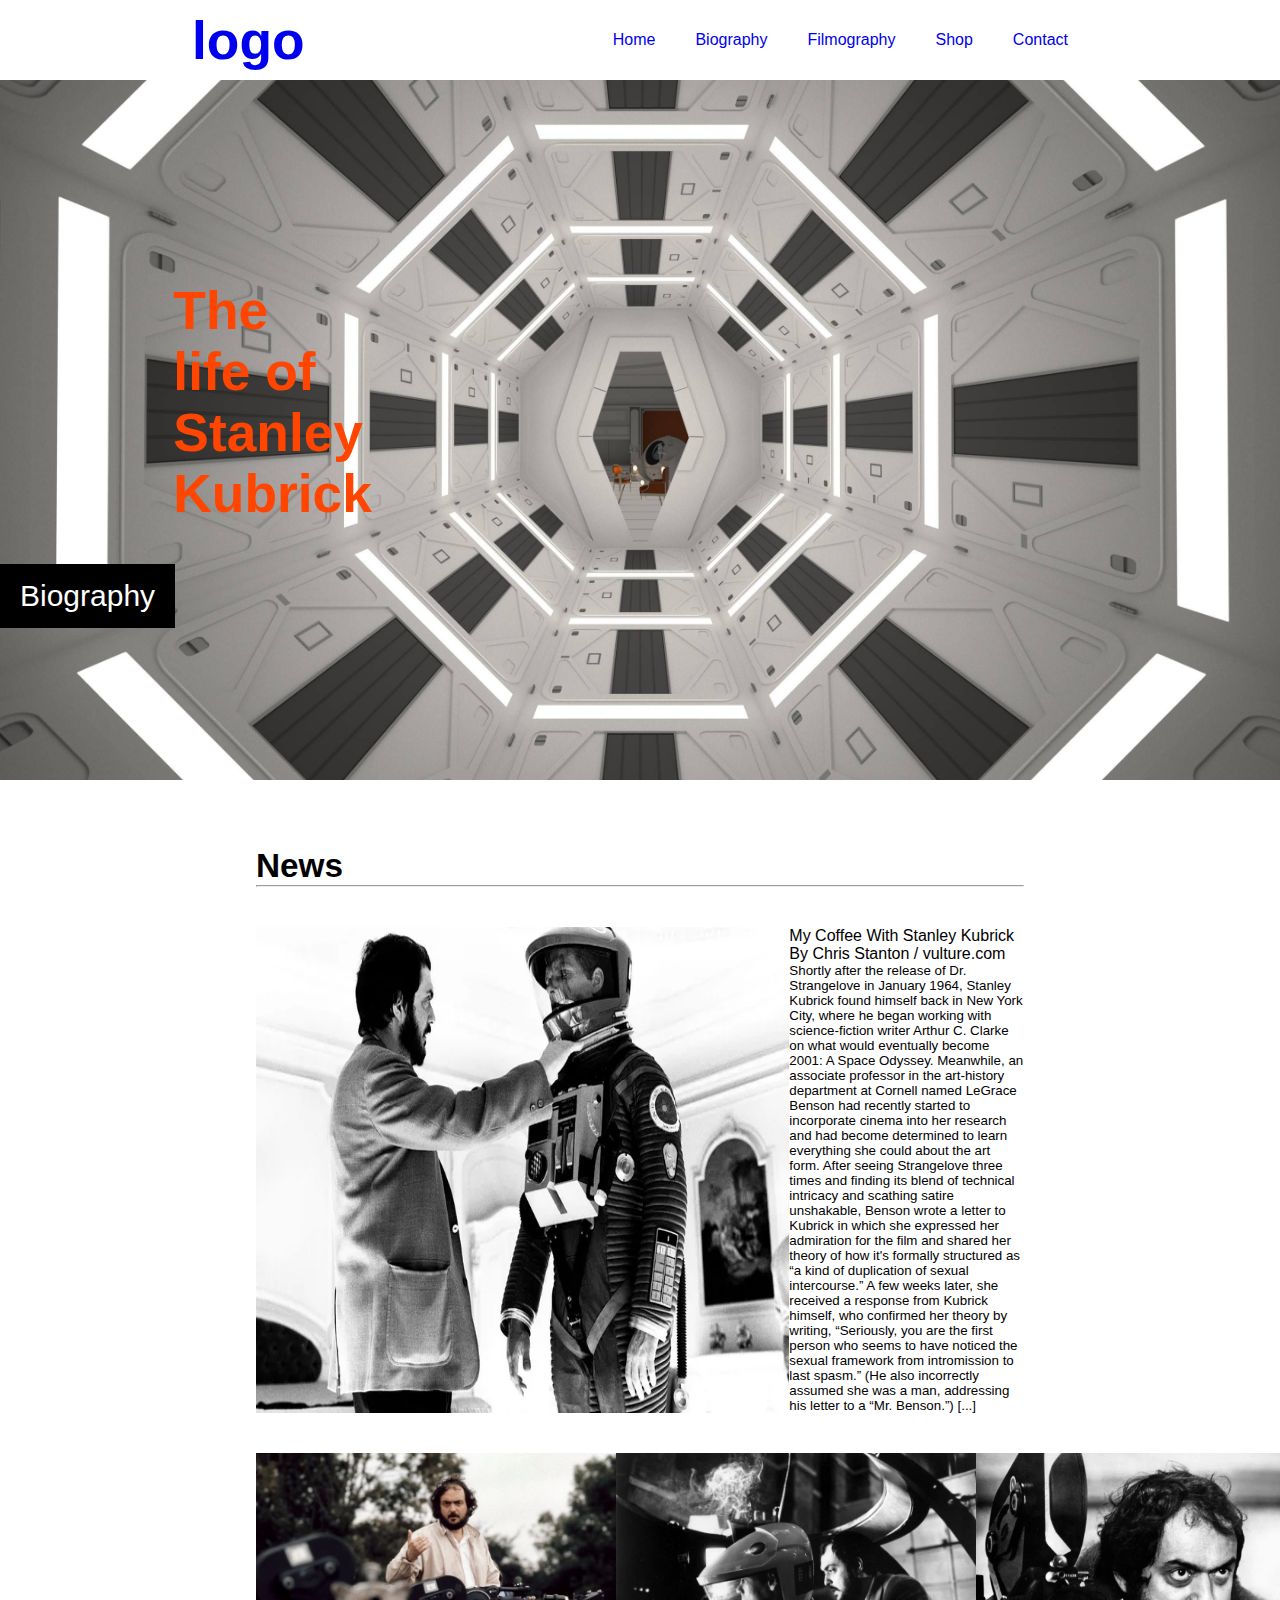
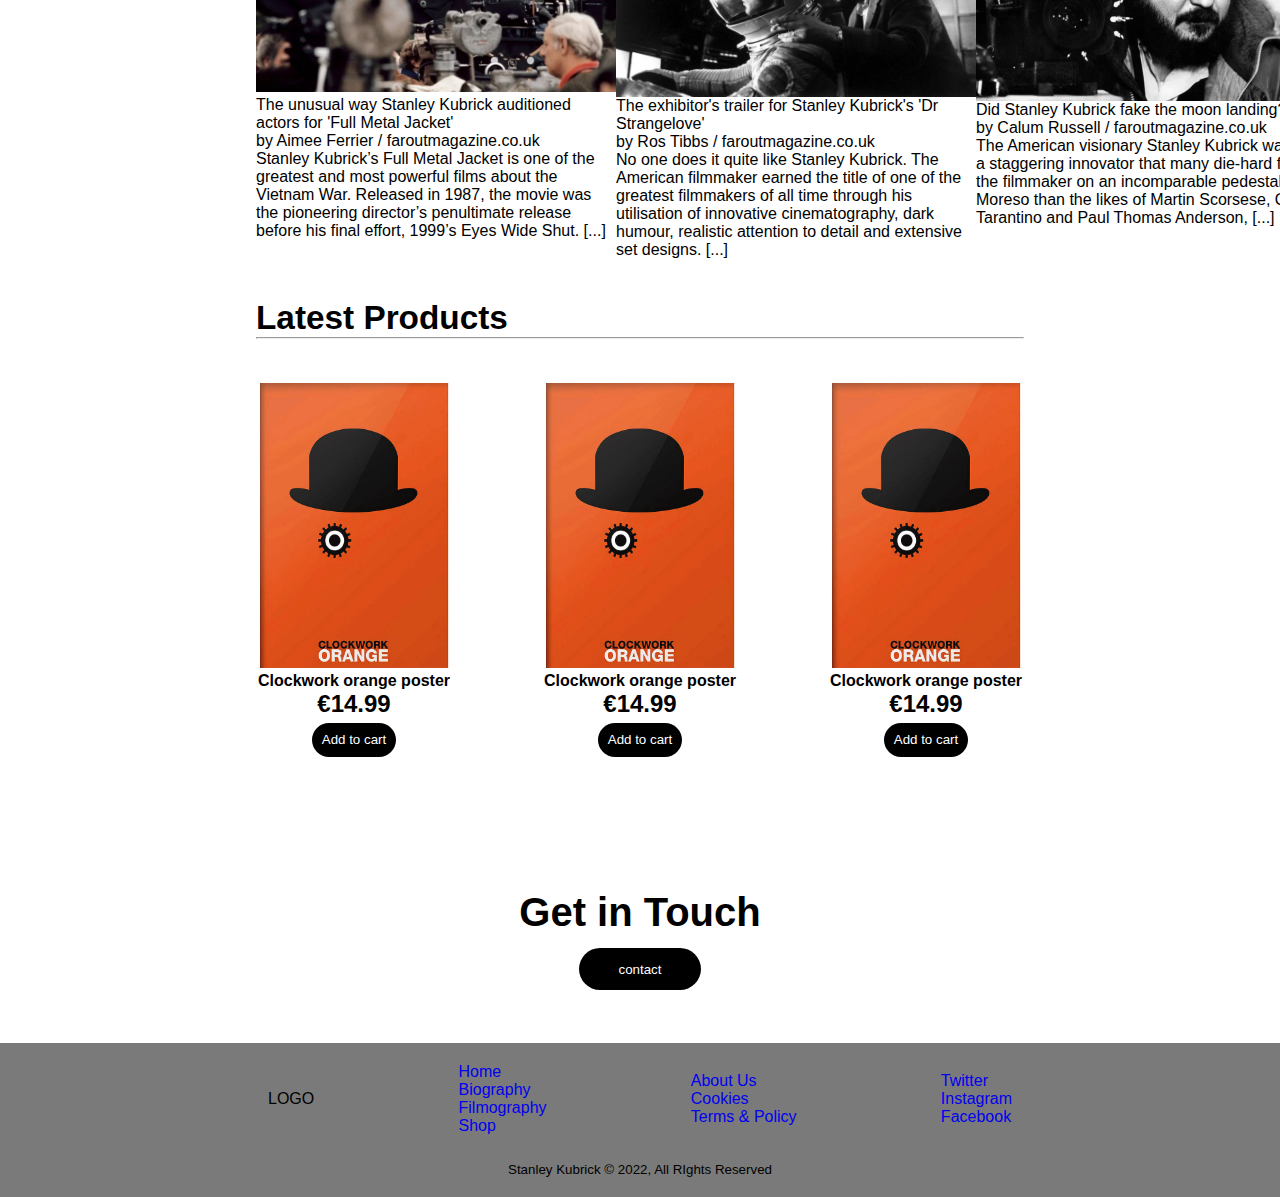
<file: index.html>
<!DOCTYPE html>
<html lang="en">
<head>
    <meta charset="UTF-8">
    <meta http-equiv="X-UA-Compatible" content="IE=edge">
    <meta name="viewport" content="width=device-width, initial-scale=1.0">
    <link rel="stylesheet" href="style.css">
    <title>Stanley Kubrick</title>
</head>
<body>
    <!-- Navigation bar --> 
    <header>
        <nav id="navbar">
            <div class="container">
                <h1 class="logo"><a href="index.html">logo</a></h1>
                <ul>
                    <li><a class="Home" href="index.html">Home</a></li>
                    <li><a class="Biography" href="Biography.html">Biography</a></li>
                    <li><a href="Filmography.html">Filmography</a></li>
                    <li><a href="Shop.html">Shop</a></li>
                    <li><a href="Contact.html">Contact</a></li>
                </ul>
            </div>
        </nav>
    <!-- Carousel -->
        <div id="carousel">
            <div class="carousel-content">
                <h2 class="primary-text">The life of</h2>
                <h3 class="primary-text">Stanley Kubrick</h3>
                <a class="btn" href="Biography.html">Biography</a>
            </div>
        </div>
    </header> 
    <!-- news -->
    <h4 class="Title">News</h4>
    <hr>


    <div class="news-container1">
        <img class="news-image1" src="images/fc6ba0f00803f593fb5e2b509d7f18475f-stanley-kubrick-2001-space-odyssey.rhorizontal.w700_jpg.jpg">
        <div class="news-text1">
            <p class="news1-title1">My Coffee With Stanley Kubrick</p>
            <p class="news1-subtitle1">By Chris Stanton / vulture.com</p>
            <p class="news-paragraph1">Shortly after the release of Dr. Strangelove in January 1964, Stanley Kubrick found himself back in New York City, where he began working with science-fiction writer Arthur C. Clarke on what would eventually become 2001: A Space Odyssey. Meanwhile, an associate professor in the art-history department at Cornell named LeGrace Benson had recently started to incorporate cinema into her research and had become determined to learn everything she could about the art form. After seeing Strangelove three times and finding its blend of technical intricacy and scathing satire unshakable, Benson wrote a letter to Kubrick in which she expressed her admiration for the film and shared her theory of how it's formally structured as “a kind of duplication of sexual intercourse.” A few weeks later, she received a response from Kubrick himself, who confirmed her theory by writing, “Seriously, you are the first person who seems to have noticed the sexual framework from intromission to last spasm.” (He also incorrectly assumed she was a man, addressing his letter to a “Mr. Benson.”)  [...]</p>
        </div>
    </div>

    <div id="news-container2">
        <div class="news-article2">
            <div class="news-text2">
                <img src="images/Behind-the-scenes-of-Stanley-Kubrick-film-‘Barry-Lyndon’8_webp.jpg" class="news-image2">
                <div class="news-text2">
                    <p class="news-title2">The unusual way Stanley Kubrick auditioned actors for 'Full Metal Jacket'</p>
                    <p class="news-subtitle2">by Aimee Ferrier / faroutmagazine.co.uk</p>
                    <p class="news-paragraph2">Stanley Kubrick’s Full Metal Jacket is one of the greatest and most powerful films about the Vietnam War. Released in 1987, the movie was the pioneering director’s penultimate release before his final effort, 1999’s Eyes Wide Shut. [...]</p>
                </div>
            </div>
        </div>
        <div class="news-article2">
            <img src="images/Stanley-Kubrick-film-2001-A-Space-Odyssey-pictures-4_webp.jpg" class="news-image2">
            <div class="news-text2">
                <p class="news-title2">The exhibitor's trailer for Stanley Kubrick's 'Dr Strangelove'</p>
                <p class="news-subtitle2">by Ros Tibbs / faroutmagazine.co.uk</p>
                <p class="news-paragraph2">No one does it quite like Stanley Kubrick. The American filmmaker earned the title of one of the greatest filmmakers of all time through his utilisation of innovative cinematography, dark humour, realistic attention to detail and extensive set designs. [...]</p>
            </div>
        </div>
        <div class="news-article2">
            <img src="images/Frame 12.png" class="news-image2">
            <div class="news-text2">
                <p class="news-title2">Did Stanley Kubrick fake the moon landing?</p>
                <p class="news-subtitle2">by Calum Russell / faroutmagazine.co.uk</p>
                <p class="news-paragraph2">The American visionary Stanley Kubrick was such a staggering innovator that many die-hard fans put the filmmaker on an incomparable pedestal. Moreso than the likes of Martin Scorsese, Quentin Tarantino and Paul Thomas Anderson,  [...]</p>
            </div>
        </div>
    </div>

    
    <!-- Latest Products -->

    <h1 class="latest-products">Latest Products</h1>
    <hr>

    <div id="latest-products-container">
        <div class="item1">
            <img src="images/clockwork-orange-poster-clockwork-orange-print-alex-del-poster-home-wall-decor-paul-harris.jpg" class="clockwork-poster">
            <h1 class="item-title">Clockwork orange poster</h1>
            <h1 class="item-price">€14.99</h1>
            <a class="btn3" href="Shop.html">Add to cart</a>
        </div>
        <div class="item1">
            <img src="images/clockwork-orange-poster-clockwork-orange-print-alex-del-poster-home-wall-decor-paul-harris.jpg" class="clockwork-poster">
            <h1 class="item-title">Clockwork orange poster</h1>
            <h1 class="item-price">€14.99</h1>
            <a class="btn3" href="Shop.html">Add to cart</a>
        </div>
        <div class="item1">
            <img src="images/clockwork-orange-poster-clockwork-orange-print-alex-del-poster-home-wall-decor-paul-harris.jpg" class="clockwork-poster">
            <h1 class="item-title">Clockwork orange poster</h1>
            <h1 class="item-price">€14.99</h1>
            <a class="btn3" href="Shop.html">Add to cart</a>
        </div>
    </div>
    
    <!-- contact us -->

     <div class="ContactUs-container">
        <h1 class="contact-title">Get in Touch</h1>
        <a class="btn4" href="Contact.html">contact</a>
     </div>


    <!-- Footer -->
    <footer id="main-footer">
            <div class="nav-footer">
                <div class="footer-logo">LOGO</div>
                <ul>
                    <li><a class="Home" href="index.html">Home</a></li>
                    <li><a class="Biography" href="Biography.html">Biography</a></li>
                    <li><a href="Filmography.html">Filmography</a></li>
                    <li><a href="Shop.html">Shop</a></li>
                </ul>
                <div class="policies">
                    <ul>
                        <li><a class="Home" href="index.html">About Us</a></li>
                        <li><a class="Biography" href="Biography.html">Cookies</a></li>
                        <li><a href="Filmography.html">Terms & Policy</a></li>
                    </ul>
                </div>
                <div class="socials">
                    <ul>
                        <li><a class="Home" href="index.html">Twitter</a></li>
                        <li><a class="Biography" href="Biography.html">Instagram</a></li>
                        <li><a href="Filmography.html">Facebook</a></li>
                    </ul>
                </div>
            </div>
            
        <p class="rights-reserved">Stanley Kubrick &copy; 2022, All RIghts Reserved</p>
    </footer>
</body>
</html>
</file>
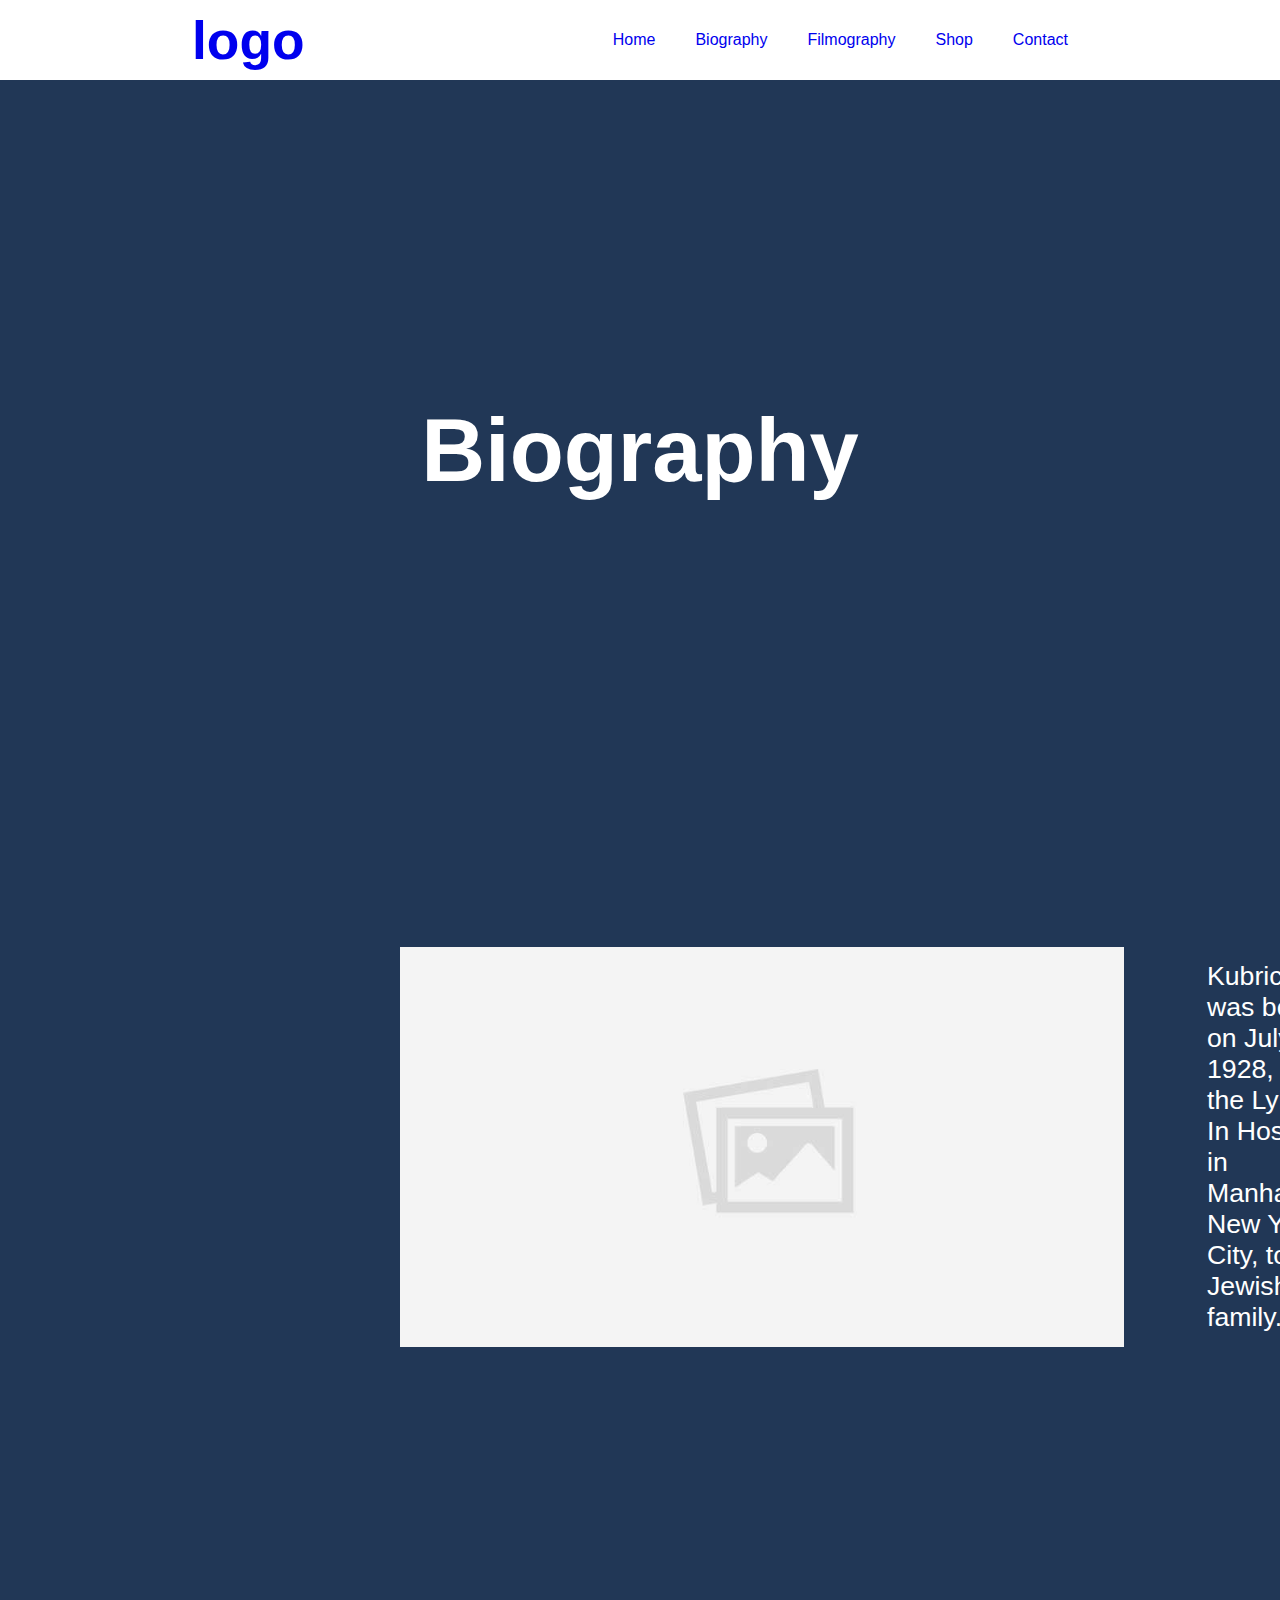
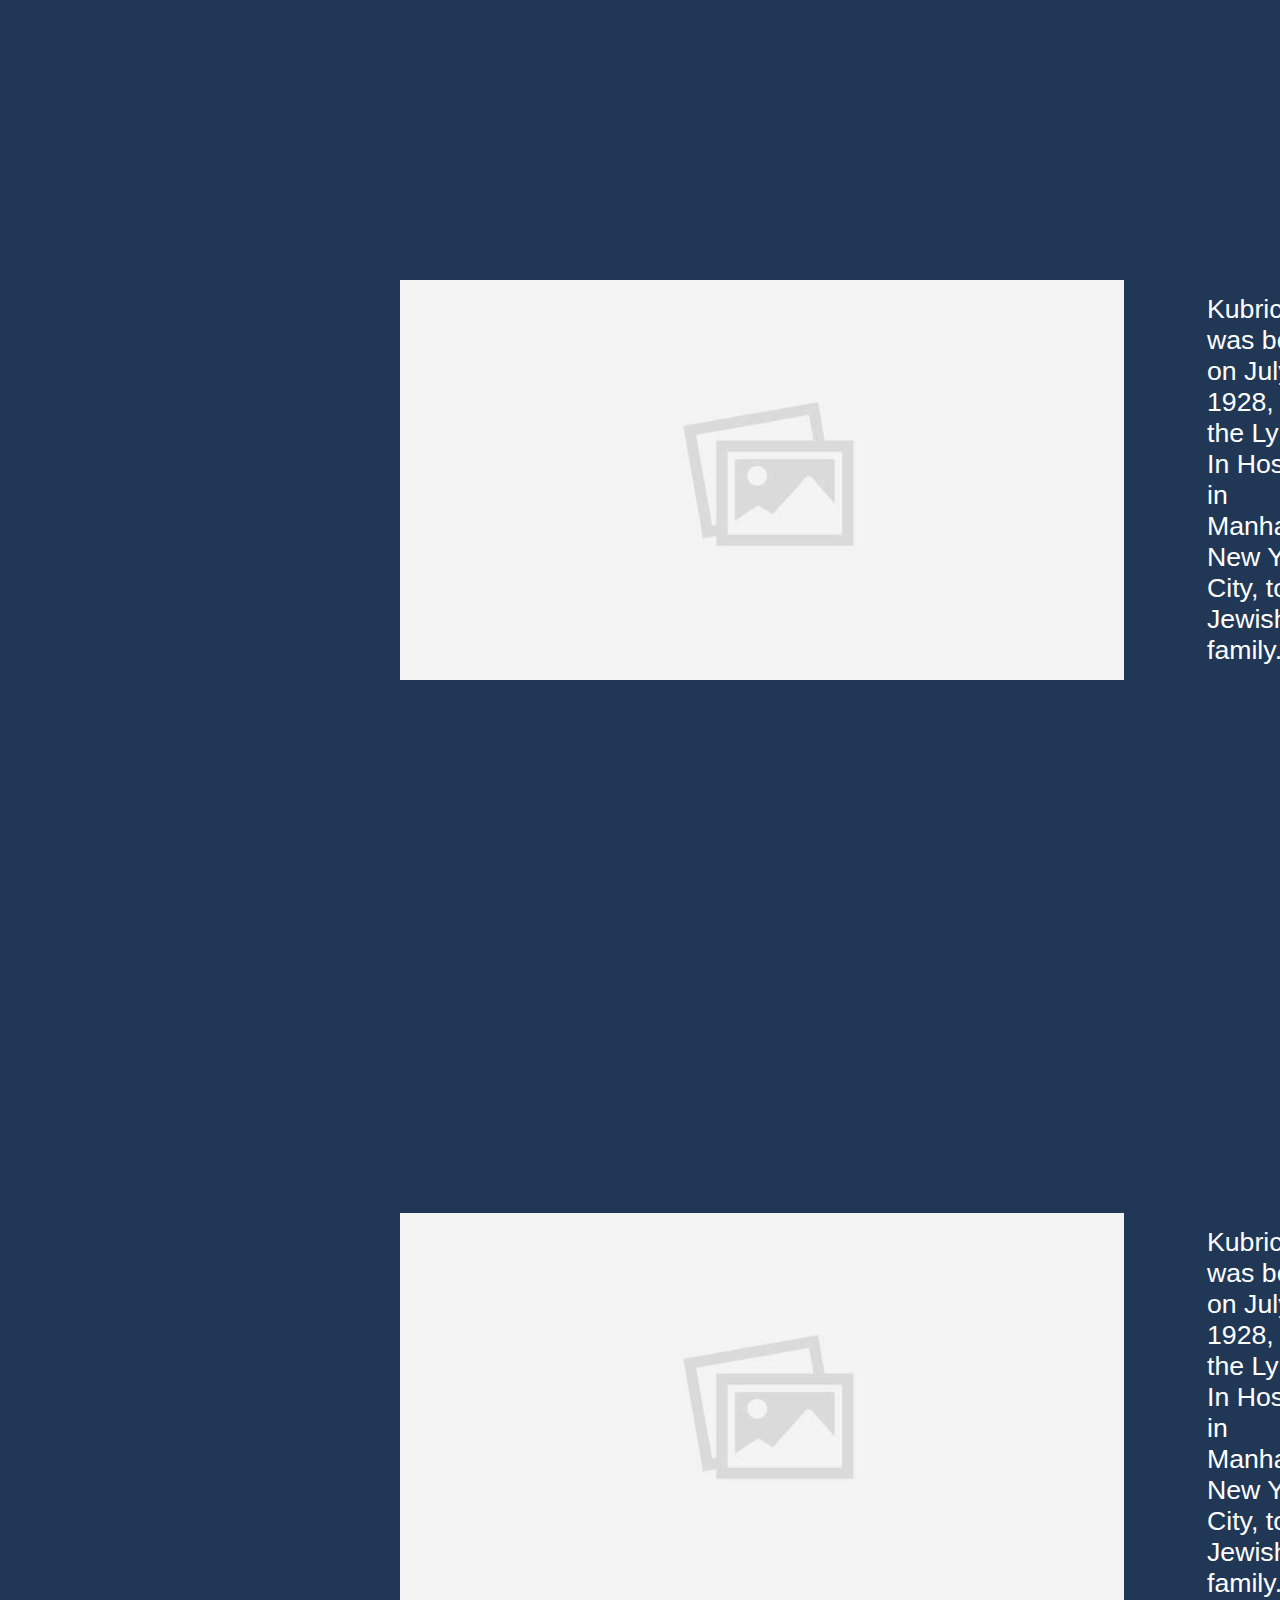
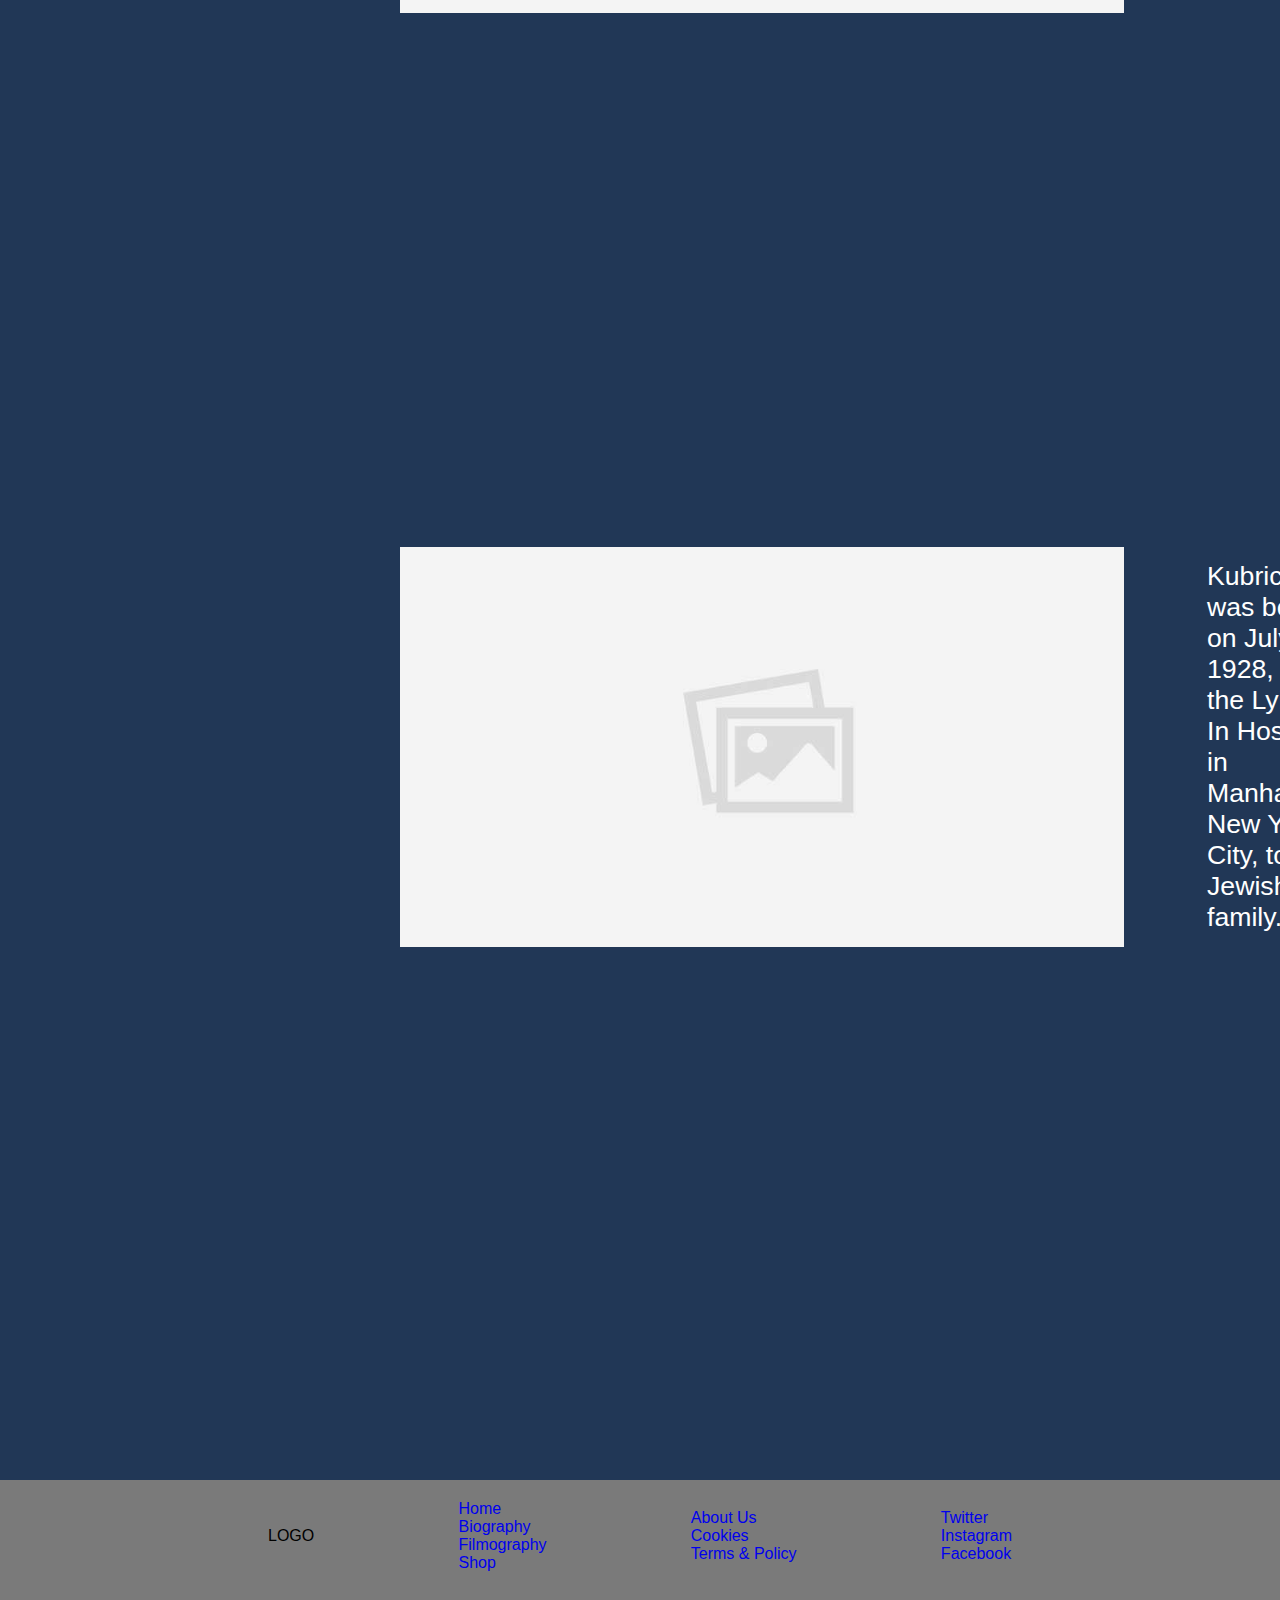
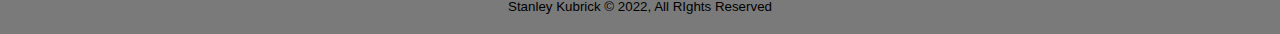
<file: Biography.html>
<!DOCTYPE html>
<html lang="en">
<head>
    <meta charset="UTF-8">
    <meta http-equiv="X-UA-Compatible" content="IE=edge">
    <meta name="viewport" content="width=device-width, initial-scale=1.0">
    <link rel="stylesheet" href="style.css">
    <title>Biography</title>
</head>
<body>
    <header>
        <nav id="navbar">
            <div class="container">
                <h1 class="logo"><a href="index.html">logo</a></h1>
                <ul>
                    <li><a class="Home" href="index.html">Home</a></li>
                    <li><a class="Biography" href="Biography.html">Biography</a></li>
                    <li><a href="Filmography.html">Filmography</a></li>
                    <li><a href="Shop.html">Shop</a></li>
                    <li><a href="Contact.html">Contact</a></li>
                </ul>
            </div>
        </nav>

    <div class="bio-title">
        <h5>Biography</h5>
    </div>

    <div class="biography-container">
        <img src="images/y9DpT.jpg" alt="" class="bio-image">
        <p class="bio-body2">Kubrick was born on July 26, 1928, in the Lying-In Hospital in Manhattan, New York City, to a Jewish family.</p>
    </div>
    <div class="biography-container">
        <img src="images/y9DpT.jpg" alt="" class="bio-image">
        <p class="bio-body2">Kubrick was born on July 26, 1928, in the Lying-In Hospital in Manhattan, New York City, to a Jewish family.</p>
    </div>
    <div class="biography-container">
        <img src="images/y9DpT.jpg" alt="" class="bio-image">
        <p class="bio-body2">Kubrick was born on July 26, 1928, in the Lying-In Hospital in Manhattan, New York City, to a Jewish family.</p>
    </div>
    <div class="biography-container">
        <img src="images/y9DpT.jpg" alt="" class="bio-image">
        <p class="bio-body2">Kubrick was born on July 26, 1928, in the Lying-In Hospital in Manhattan, New York City, to a Jewish family.</p>
    </div>

    <!-- Footer -->
    <footer id="main-footer">
        <div class="nav-footer">
            <div class="footer-logo">LOGO</div>
            <ul>
                <li><a class="Home" href="index.html">Home</a></li>
                <li><a class="Biography" href="Biography.html">Biography</a></li>
                <li><a href="Filmography.html">Filmography</a></li>
                <li><a href="Shop.html">Shop</a></li>
            </ul>
            <div class="policies">
                <ul>
                    <li><a class="Home" href="index.html">About Us</a></li>
                    <li><a class="Biography" href="Biography.html">Cookies</a></li>
                    <li><a href="Filmography.html">Terms & Policy</a></li>
                </ul>
            </div>
            <div class="socials">
                <ul>
                    <li><a class="Home" href="index.html">Twitter</a></li>
                    <li><a class="Biography" href="Biography.html">Instagram</a></li>
                    <li><a href="Filmography.html">Facebook</a></li>
                </ul>
            </div>
        </div>
        
    <p class="rights-reserved">Stanley Kubrick &copy; 2022, All RIghts Reserved</p>
</footer>
</body>
</html>
</file>
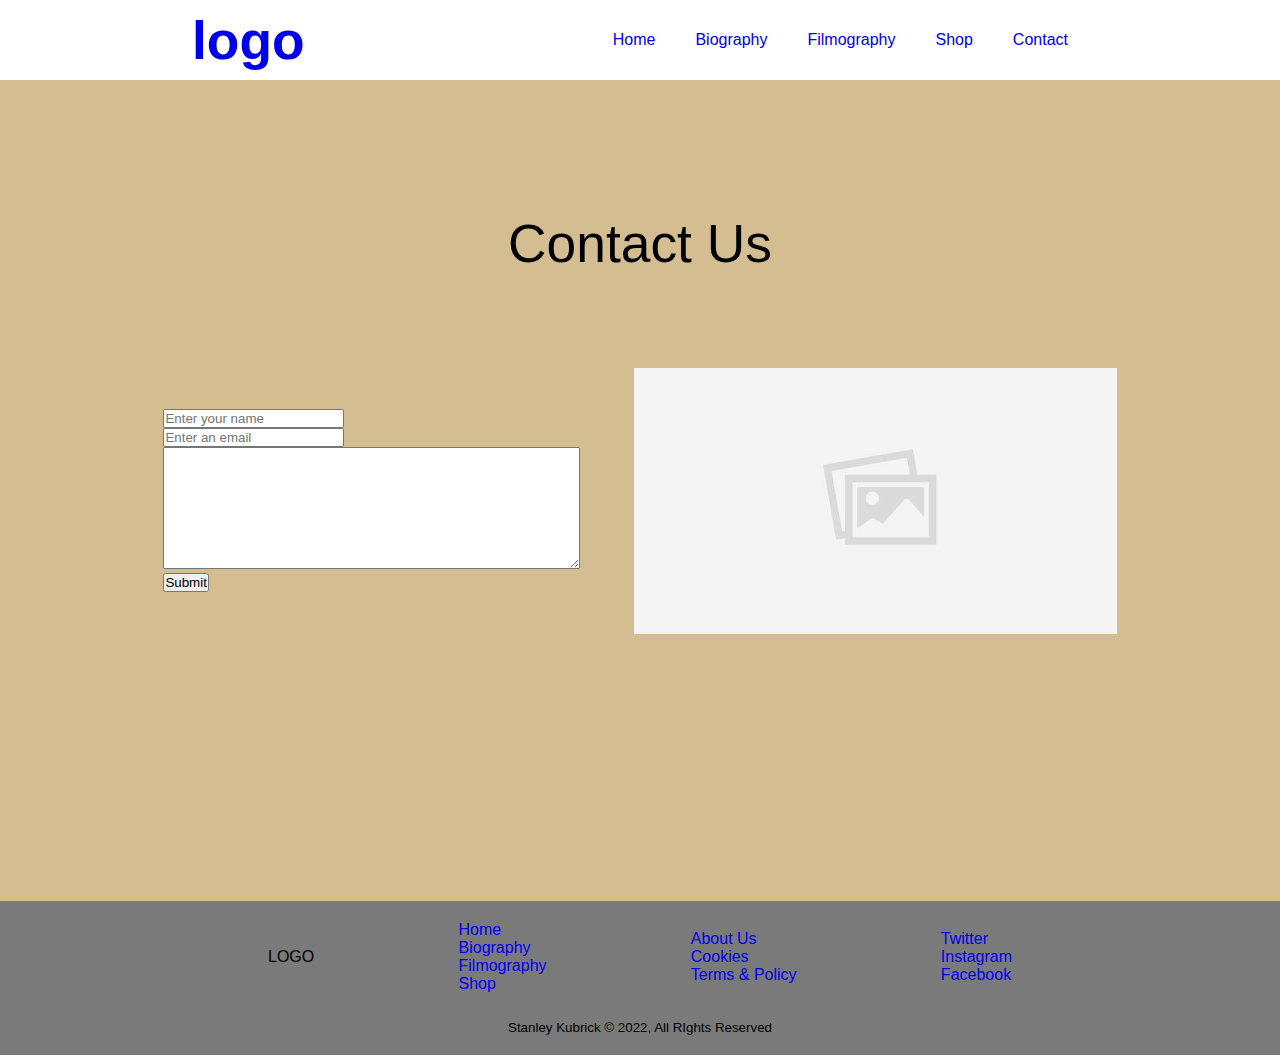
<file: Contact.html>
<!DOCTYPE html>
<html lang="en">
<head>
    <meta charset="UTF-8">
    <meta http-equiv="X-UA-Compatible" content="IE=edge">
    <meta name="viewport" content="width=device-width, initial-scale=1.0">
    <link rel="stylesheet" href="style.css">
    <title>Contact</title>
</head>
<body>
    <header>
        <nav id="navbar">
            <div class="container">
                <h1 class="logo"><a href="index.html">logo</a></h1>
                <ul>
                    <li><a class="Home" href="index.html">Home</a></li>
                    <li><a class="Biography" href="Biography.html">Biography</a></li>
                    <li><a href="Filmography.html">Filmography</a></li>
                    <li><a href="Shop.html">Shop</a></li>
                    <li><a href="Contact.html">Contact</a></li>
                </ul>
            </div>
        </nav>
        <p class="contactus-text">Contact Us</p>
        <div class="content-container">
            <form action="process.php">
                <!-- Text -->
                <div>
                <input type="text" id="name" name="name" placeholder="Enter your name">
                </div>
                <!-- Email -->
                <div>
                <input type="email" name="email" id="email" placeholder="Enter an email">
                </div>
                <!-- Textarea -->
                <div>
                <textarea name="message" id="message" cols="50" rows="8"></textarea>
                </div>
                <!-- Input submit -->
                <input type="submit" value="Submit">
            </form>
            <img src="images/y9DpT.jpg" class="contact-image">
        </div>

    <!-- Footer -->
    <footer id="main-footer">
        <div class="nav-footer">
            <div class="footer-logo">LOGO</div>
            <ul>
                <li><a class="Home" href="index.html">Home</a></li>
                <li><a class="Biography" href="Biography.html">Biography</a></li>
                <li><a href="Filmography.html">Filmography</a></li>
                <li><a href="Shop.html">Shop</a></li>
            </ul>
            <div class="policies">
                <ul>
                    <li><a class="Home" href="index.html">About Us</a></li>
                    <li><a class="Biography" href="Biography.html">Cookies</a></li>
                    <li><a href="Filmography.html">Terms & Policy</a></li>
                </ul>
            </div>
            <div class="socials">
                <ul>
                    <li><a class="Home" href="index.html">Twitter</a></li>
                    <li><a class="Biography" href="Biography.html">Instagram</a></li>
                    <li><a href="Filmography.html">Facebook</a></li>
                </ul>
            </div>
        </div>
        
    <p class="rights-reserved">Stanley Kubrick &copy; 2022, All RIghts Reserved</p>
</footer>
    
</body>
</html>
</file>
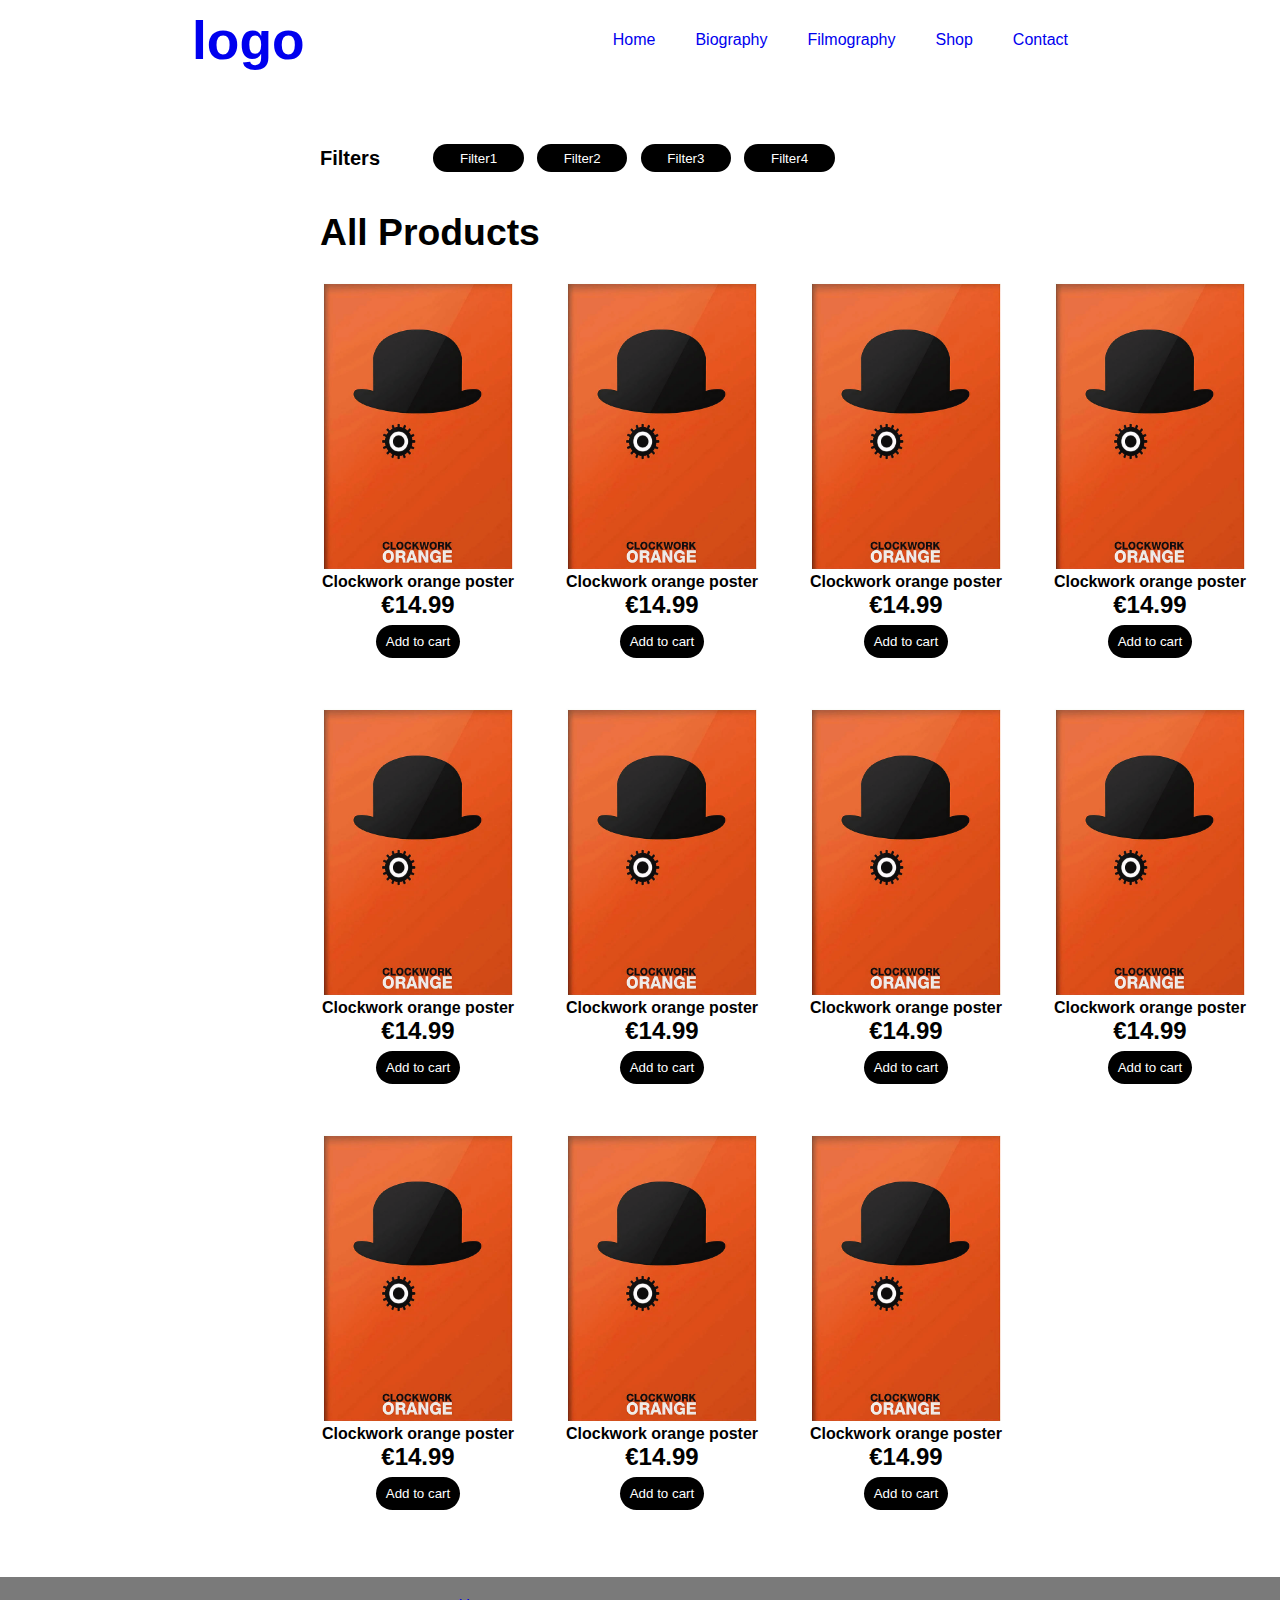
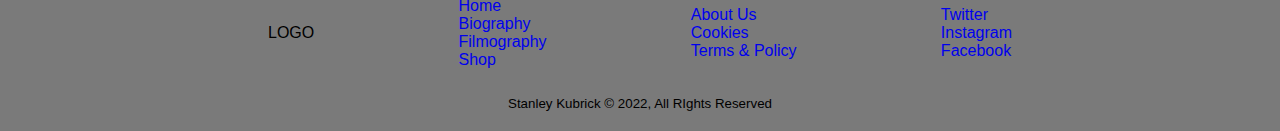
<file: Shop.html>
<!DOCTYPE html>
<html lang="en">
<head>
    <meta charset="UTF-8">
    <meta http-equiv="X-UA-Compatible" content="IE=edge">
    <meta name="viewport" content="width=device-width, initial-scale=1.0">
    <link rel="stylesheet" href="style.css">
    <title>Shop</title>
</head>
<body>
    <header></header>
        <nav id="navbar">
            <div class="container">
                <h1 class="logo"><a href="index.html">logo</a></h1>
                <ul>
                    <li><a class="Home" href="index.html">Home</a></li>
                    <li><a class="Biography" href="Biography.html">Biography</a></li>
                    <li><a href="Filmography.html">Filmography</a></li>
                    <li><a href="Shop.html">Shop</a></li>
                    <li><a href="Contact.html">Contact</a></li>
                </ul>
            </div>
        </nav>
    </header>
    
    <div class="filter">
        <h1 class="filter-tag">Filters</h1>
        <a class="btn2" href="Shop.html">Filter1</a>
        <a class="btn2" href="Shop.html">Filter2</a>
        <a class="btn2" href="Shop.html">Filter3</a>
        <a class="btn2" href="Shop.html">Filter4</a>
    </div>

    <h1 class="All-products">All Products</h1>

    <div class="items-container">
        <div class="item1">
            <img src="images/clockwork-orange-poster-clockwork-orange-print-alex-del-poster-home-wall-decor-paul-harris.jpg" class="clockwork-poster">
            <h1 class="item-title">Clockwork orange poster</h1>
            <h1 class="item-price">€14.99</h1>
            <a class="btn3" href="Shop.html">Add to cart</a>
        </div>
        <div class="item1">
            <img src="images/clockwork-orange-poster-clockwork-orange-print-alex-del-poster-home-wall-decor-paul-harris.jpg" class="clockwork-poster">
            <h1 class="item-title">Clockwork orange poster</h1>
            <h1 class="item-price">€14.99</h1>
            <a class="btn3" href="Shop.html">Add to cart</a>
        </div>
        <div class="item1">
            <img src="images/clockwork-orange-poster-clockwork-orange-print-alex-del-poster-home-wall-decor-paul-harris.jpg" class="clockwork-poster">
            <h1 class="item-title">Clockwork orange poster</h1>
            <h1 class="item-price">€14.99</h1>
            <a class="btn3" href="Shop.html">Add to cart</a>
        </div>
        <div class="item1">
            <img src="images/clockwork-orange-poster-clockwork-orange-print-alex-del-poster-home-wall-decor-paul-harris.jpg" class="clockwork-poster">
            <h1 class="item-title">Clockwork orange poster</h1>
            <h1 class="item-price">€14.99</h1>
            <a class="btn3" href="Shop.html">Add to cart</a>
        </div>
        <div class="item1">
            <img src="images/clockwork-orange-poster-clockwork-orange-print-alex-del-poster-home-wall-decor-paul-harris.jpg" class="clockwork-poster">
            <h1 class="item-title">Clockwork orange poster</h1>
            <h1 class="item-price">€14.99</h1>
            <a class="btn3" href="Shop.html">Add to cart</a>
        </div>
        <div class="item1">
            <img src="images/clockwork-orange-poster-clockwork-orange-print-alex-del-poster-home-wall-decor-paul-harris.jpg" class="clockwork-poster">
            <h1 class="item-title">Clockwork orange poster</h1>
            <h1 class="item-price">€14.99</h1>
            <a class="btn3" href="Shop.html">Add to cart</a>
        </div>
        <div class="item1">
            <img src="images/clockwork-orange-poster-clockwork-orange-print-alex-del-poster-home-wall-decor-paul-harris.jpg" class="clockwork-poster">
            <h1 class="item-title">Clockwork orange poster</h1>
            <h1 class="item-price">€14.99</h1>
            <a class="btn3" href="Shop.html">Add to cart</a>
        </div>
        <div class="item1">
            <img src="images/clockwork-orange-poster-clockwork-orange-print-alex-del-poster-home-wall-decor-paul-harris.jpg" class="clockwork-poster">
            <h1 class="item-title">Clockwork orange poster</h1>
            <h1 class="item-price">€14.99</h1>
            <a class="btn3" href="Shop.html">Add to cart</a>
        </div>
        <div class="item1">
            <img src="images/clockwork-orange-poster-clockwork-orange-print-alex-del-poster-home-wall-decor-paul-harris.jpg" class="clockwork-poster">
            <h1 class="item-title">Clockwork orange poster</h1>
            <h1 class="item-price">€14.99</h1>
            <a class="btn3" href="Shop.html">Add to cart</a>
        </div>
        <div class="item1">
            <img src="images/clockwork-orange-poster-clockwork-orange-print-alex-del-poster-home-wall-decor-paul-harris.jpg" class="clockwork-poster">
            <h1 class="item-title">Clockwork orange poster</h1>
            <h1 class="item-price">€14.99</h1>
            <a class="btn3" href="Shop.html">Add to cart</a>
        </div>
        <div class="item1">
            <img src="images/clockwork-orange-poster-clockwork-orange-print-alex-del-poster-home-wall-decor-paul-harris.jpg" class="clockwork-poster">
            <h1 class="item-title">Clockwork orange poster</h1>
            <h1 class="item-price">€14.99</h1>
            <a class="btn3" href="Shop.html">Add to cart</a>
        </div>

    </div>
    
    <!-- Footer -->
    <footer id="main-footer">
        <div class="nav-footer">
            <div class="footer-logo">LOGO</div>
            <ul>
                <li><a class="Home" href="index.html">Home</a></li>
                <li><a class="Biography" href="Biography.html">Biography</a></li>
                <li><a href="Filmography.html">Filmography</a></li>
                <li><a href="Shop.html">Shop</a></li>
            </ul>
            <div class="policies">
                <ul>
                    <li><a class="Home" href="index.html">About Us</a></li>
                    <li><a class="Biography" href="Biography.html">Cookies</a></li>
                    <li><a href="Filmography.html">Terms & Policy</a></li>
                </ul>
            </div>
            <div class="socials">
                <ul>
                    <li><a class="Home" href="index.html">Twitter</a></li>
                    <li><a class="Biography" href="Biography.html">Instagram</a></li>
                    <li><a href="Filmography.html">Facebook</a></li>
                </ul>
            </div>
        </div>
        
    <p class="rights-reserved">Stanley Kubrick &copy; 2022, All RIghts Reserved</p>
</footer>
</body>
</html>
</file>
<file: style.css>
* {
    margin: 0;
    padding: 0;
    box-sizing: border-box;
    text-decoration: none;
}

body {
    font-family: Arial, Helvetica, sans-serif;
}
/* HOME PAGE */

    /* NAVIGATION BAR */
#navbar{
    overflow: auto;
}

.container {
    display: flex;
    margin: auto;
    height: 80px;
    width: 100%;
    flex-direction: row;
    align-items: center;
    justify-content: space-between;
    padding-right: 15%;
    padding-left: 15%;
}

#navbar ul {
    list-style: none;
    float: right;
}
  
#navbar ul li {
    float: left;
}
  
#navbar ul li a {
    display: block;
    padding: 20px;
    text-align: center;
    border: right;
}

.logo {
    font-size: 40pt;
}

    /* CAROUSEL */
#carousel {
    height: 700px;
    background: url(/images/6091855d71585e0bb99afb959f7ee8bd.jpg) no-repeat center center/cover;
}

.carousel-content {
    text-align: center;
}

.primary-text{
    text-align: left;
    padding-left: 130pt;
}

.btn {
    display: inline-block;
    font-size: 30px;
    color: #fff;
    background: rgb(0, 0, 0);
    padding: 15px 20px;
    border: none;
    margin-right: 850pt;
    margin-top: 30pt;
}

h2 {
    text-align: center;
    margin: auto;
    font-size: 40pt;
    padding-top: 150pt;
    padding-right: 700pt;
    color: orangered;
}

h3 {
    text-align: center;
    margin: auto;
    font-size: 40pt;
    padding-right: 700pt;
    color: orangered;
}

    /* news */

.Title {
    font-size: 25pt;
    margin-left: 20%;
    margin-top: 50pt;
    padding-bottom: 30pt;
}

hr{
    margin-top: -30pt;
    margin-left: 20%;
    margin-right: 20%;
    margin-bottom: 30pt;
}

.news-container1 {
    display: flex;
    flex-direction: row;
    justify-content: space-evenly;
    flex-wrap: nowrap;
    margin-left: 20%;
    margin-right: 20%;

}

.news-text1{
    display: flex;
    flex-direction: column;
    text-align: left;
}


.news-paragraph1{
    font-size: 10pt;
}

.news-image1 {
    width: 400pt;
    height: auto;
}

.news-image2{
    width: 360px;
    height: auto;
    overflow: hidden;
}

    /* news2 */
#news-container2{
    display: flex;
    flex-direction: row;
    margin-left: 20%;
    margin-right: 20%;
    margin-top: 30pt;
    justify-content: space-between;
}

.news-article2{
    display: flex;
    flex-direction: column;
}


    /* Latest Products */

#latest-products-container{
    display: flex;
    flex-direction: row;
    align-items: center;
    margin-left: 20%;
    margin-right: 20%;
    justify-content: space-between;
    margin-bottom: 50pt;
}

.latest-products{
    margin-left: 20%;
    font-size: 25pt;
    margin-top: 30pt;
    margin-bottom: 30pt;
}

.news-text2{
    width: 360px;
}

    /* Contact Us */
.ContactUs-container {
    display: flex;
    flex-direction: column;
    align-items: center;
    padding-top: 50pt;
    margin-bottom: 40pt;
}

.contact-title {
    font-size: 30pt;
}

.btn4{
    margin-top: 10pt;
    padding: 10pt;
    padding-right: 30pt;
    padding-left: 30pt;
    display: inline-block;
    color: #fff;
    background: rgb(0, 0, 0);
    border: none;
    border-radius: 25px;
    font-size: 10pt;
}


    /* Footer */
#main-footer {
    width: 100%;
    background: rgb(122, 122, 122);
    color: rgb(0, 0, 0);
    padding: 20px;
}

.nav-footer{
    display: flex;
    flex-direction: row;
    align-items: center;
    justify-content: space-between;
    margin-left: 20%;
    margin-right: 20%;
    margin-bottom: 20pt;
    text-decoration: none;
}
.footer-logo{
    display: flex;
    flex-direction: column;
    align-items: left;
}

.policies{
    display: flex;
    flex-direction: column;
    align-items: left;
}

.socials{
    display: flex;
    flex-direction: column;
    align-items: left;
}

#main-footer ul {
    list-style: none;
    float: right;
}

.rights-reserved{
    text-align: center;
    font-size: 10pt;
}


    /* BIOGRAPHY PAGE */
.bio-title{
    background: #213756;
    width: auto;
    height: 650pt;
    text-align: center;
    color: rgb(255, 255, 255);
    width: 100%;
    font-size: 80pt;
    padding-top: 240pt;
}

.biography-container{
    background: #213756;
    display: flex;
    grid-template-columns: repeat(3, 1fr);
    grid-gap: 1rem;
    align-items: center;
    padding-left: 300pt;
    padding-right: 300pt;
    padding-bottom: 400pt;
    color: white;
    font-size: 20pt;
}
.bio-image{
    padding-right: 50pt;
}


.bio-image{
    width: auto;
    height: 300pt;
}


/* FILMOGRAPHY PAGE */
.fimlography-title{
    background: #213756;
    width: auto;
    height: 100vh;
    text-align: center;
    color: rgb(255, 255, 255);
    width: 100%;
    font-size: 80pt;
    padding-top: 240pt;
}

/* .barry-lyndon {
    height: 100vh;
    background: url(images/Barry_Lyndon-104603542-large\ 1.png);
} */

/* .film1-image{
    width: fit-content;
} */

/* .test{
    background-color: orange;
    border: 3px solid #333;
    text-align: center;
    padding: 20px;
    display: block;
    width: 300px;
    margin: auto;
    margin-top: -50px;
    z-index: 1;
} */

/* CONTACT PAGE */
.content-container{
    background: rgb(212, 189, 144);
    display: flex;
    flex-direction: row;
    justify-content: center;
    /* grid-template-columns: repeat(2, 1fr); */
    align-items: center;
    padding-bottom: 200pt;
}

.contact-image{
    padding-left: 40pt;
    width: auto;
    height: 200pt;
}

.contactus-text{
    background: rgb(212, 189, 144);
    font-size: 40pt;
    text-align: center;
    padding-top: 100pt;
    padding-bottom: 70pt;
}



/* SHOP PAGE */

.filter {
    display: flex;
    flex-direction: row;
    align-items: center;
    margin-left: 25%;
    margin-top: 5%;
    margin-bottom: 3%;
}

.filter-tag {
    padding-right: 40pt;
    font-size: 15pt;
}
.btn2 {
    padding: 5pt;
    display: inline-block;
    color: #fff;
    background: rgb(0, 0, 0);
    border: none;
    margin-right: 10pt;
    border-radius: 25px;
    padding-left: 20pt;
    padding-right: 20pt;
    font-size: 10pt;
}

.All-products {
    margin-bottom: 20pt;
    margin-left: 25%;
    font-size: 28pt;
}

.item1{
    display: flex;
    flex-direction: column;
    align-items: center;
}

.clockwork-poster{
    image-resolution: 237px  320px;
}

.items-container {
    margin-left: 25%;
    margin-right: 25%;
    display: grid;
    grid-gap: 3rem;
    justify-content: start;
    grid-template-columns: repeat(4, 1fr);
    grid-template-rows: minmax(100px, auto);
    margin-bottom: 50pt;
}

.clockwork-poster{
    width: auto;
    height: 293px;
}

.item-title{
    font-size: 12pt;
}

.item-price{
    font-size: 18pt;
}

.btn3{
    margin-top: 4pt;
    padding: 7pt;
    display: inline-block;
    color: #fff;
    background: rgb(0, 0, 0);
    border: none;
    border-radius: 25px;
    font-size: 10pt;
}
/* POSITION RELATIVE */
</file>
